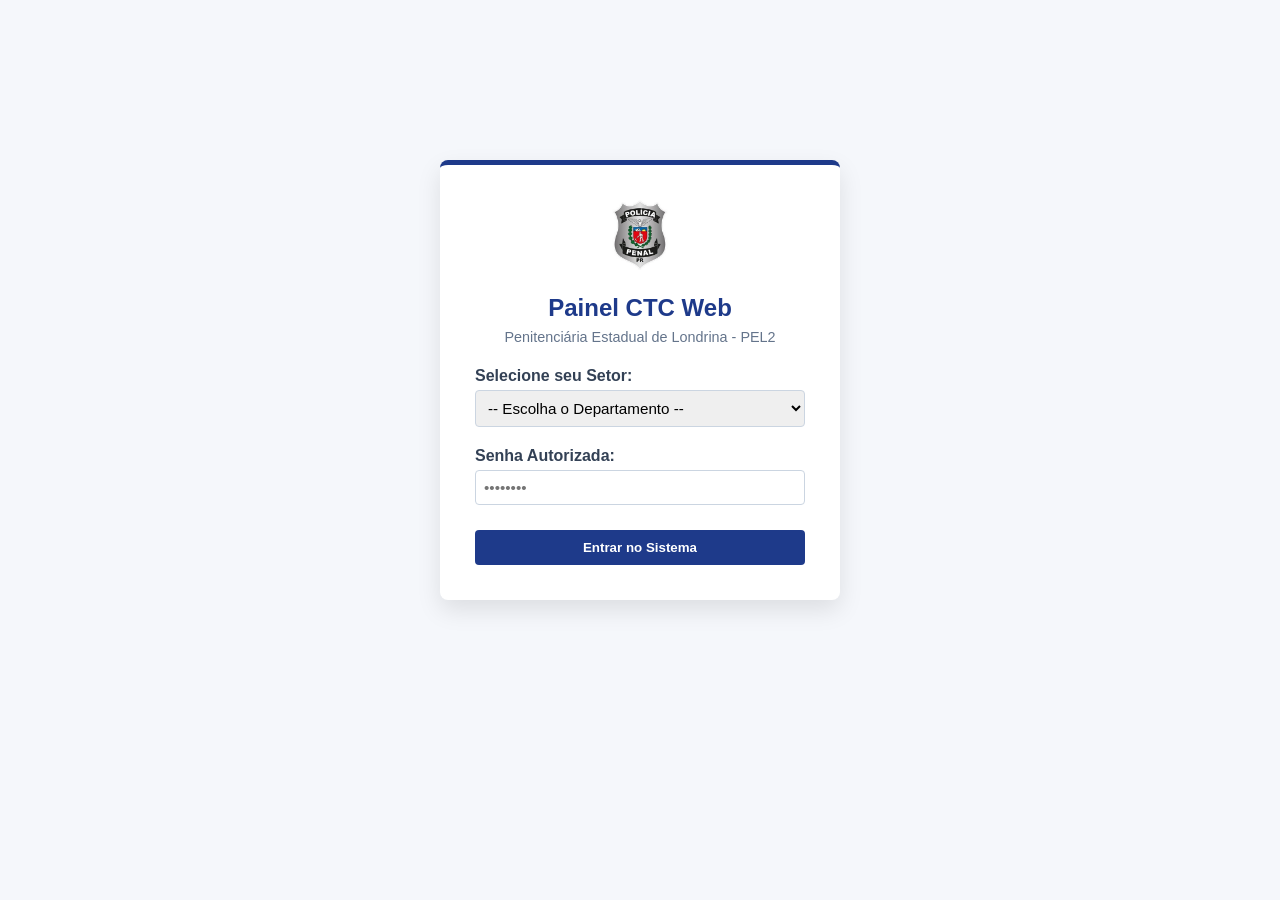
<file: index.html>
<!DOCTYPE html>
<html lang="pt-BR">
<head>
    <meta charset="UTF-8">
    <meta name="viewport" content="width=device-width, initial-scale=1.0">
    <title>Painel CTC Web - PEL2</title>
    <link rel="stylesheet" href="style.css">
</head>
<body>

    <!-- ==========================================================================
         1. TELA DE AUTENTICAÇÃO POR MATRIZ DO DEPPEN
         ========================================================================== -->
    <div id="telaLogin" class="container-login">
        <div class="login-box">
            <div style="text-align: center; margin-bottom: 20px;">
                <img src="emblema.png" alt="DEPPEN PR" style="height: 70px; width: auto;">
            </div>
            <h2 style="text-align: center; margin-bottom: 5px; color: #1e3a8a;">Painel CTC Web</h2>
            <p style="text-align: center;">Penitenciária Estadual de Londrina - PEL2</p>
            
            <label for="setorLogin">Selecione seu Setor:</label>
            <select id="setorLogin">
                <option value="" selected disabled>-- Escolha o Departamento --</option>
                <option value="Dised">DISED (Comportamento)</option>
                <option value="Dioq">DIOQ (Inclusão)</option>
                <option value="Jurídico">Jurídico</option>
                <option value="Social">Serviço Social</option>
                <option value="Pedagogia">Pedagogia</option>
                <option value="Enfermaria">Enfermaria</option>
                <option value="Psicologia">Psicologia</option>
                <option value="Direção">Direção Geral</option>
		<option value="Inteligência">Inteligência</option>
            </select>

            <label for="senhaLogin">Senha Autorizada:</label>
            <input type="password" id="senhaLogin" placeholder="••••••••">

            <button type="button" style="width: 100%; margin-top: 15px;" onclick="efetuarLogin()">Entrar no Sistema</button>
            
            <div id="erroLogin" class="erro-mensagem oculto">
                🛑 Senha incorreta ou setor inválido!
            </div>
        </div>
    </div>
    <!-- ==========================================================================
         2. SISTEMA PRINCIPAL COMPLETO (PÓS-LOGIN)
         ========================================================================== -->
    <div id="sistemaPrincipal" class="container oculto">
        <header class="header-sistema">
            <div class="logo-titulo-container">
                <img src="emblema.png" alt="DEPPEN" class="emblema-topo">
                <div>
                    <h1>Comissão Técnica de Classificação</h1>
                    <small>Painel Operacional Web • PEL2</small>
                </div>
            </div>
            <div class="usuario-logado oculto">
                <span id="nomeSetorAtivo">Setor</span>
                <button type="button" class="btn-sair" style="background: #475569; margin-top:0;" onclick="abrirPainelSenha()">⚙️ Senha</button>
                <button type="button" class="btn-sair" onclick="fazerLogout()">Sair 🚪</button>
            </div>
        </header>

        <!-- SUBMODAL: ALTERAR SENHA DO DEPARTAMENTO -->
        <div id="blocoAlterarSenha" class="bloco oculto" style="background: #fff; border: 2px solid #cbd5e1;">
            <h3>🔑 Aktualizar Senha Operacional</h3>
            <div style="display: flex; gap: 15px; flex-wrap: wrap; margin-top: 10px;">
                <div style="flex: 1; min-width: 200px;">
                    <label>Nova Senha:</label>
                    <input type="password" id="novaSenhaInput" placeholder="Digite a nova senha">
                </div>
                <div style="flex: 1; min-width: 200px;">
                    <label>Confirme a Nova Senha:</label>
                    <input type="password" id="confirmarNovaSenhaInput" placeholder="Repita a nova senha">
                </div>
            </div>
            <button type="button" onclick="salvarNovaSenha()">Salvar Nova Senha</button>
            <button type="button" style="background:#64748b;" onclick="fecharPainelSenha()">Cancelar</button>
        </div>

        <!-- RECURSO DE CADASTRO: Visível para todos os operadores -->
        <section id="blocoInclusao" class="bloco">
            <h2>📝 Indicação de Novo Interno para Avaliação</h2>
            <form id="formPreso">
                <div>
                    <div>
                        <label for="memo">Número do Memorando:</label>
                        <input type="text" id="memo" placeholder="Ex: 025/2026" required>
                    </div>
                    <div>
                        <label for="nomePreso">Nome Completo do Interno:</label>
                        <input type="text" id="nomePreso" placeholder="Nome sem abreviações" required>
                    </div>
                    <div>
                        <label for="prontuario">Prontuário (PID):</label>
                        <input type="number" id="prontuario" placeholder="Apenas números" required>
                    </div>
                    <div>
                        <label for="canteiroTrabalho">Canteiro de Destino:</label>
                        <select id="canteiroTrabalho" required>
                            <option value="" disabled selected>Carregando opções...</option>
                        </select>
                    </div>
                </div>
                <div style="margin-top: 15px; display: flex; gap: 10px;">
                    <button type="submit">Cadastrar Preso</button>
                    <button type="button" style="background: #475569;" onclick="abrirModalCanteiros()">🛠️ Gerenciar Canteiros</button>
                </div>
            </form>
        </section>
        <!-- ==========================================================================
             3. BARRA DE FILTROS AVANÇADOS E TABELA DE CONTAGEM TÁTICA
             ========================================================================== -->
        <section class="bloco">
            <div style="display: flex; justify-content: space-between; align-items: center; flex-wrap: wrap; gap: 15px;">
                <div style="flex: 1; min-width: 280px;">
                    <label for="filtroMemorando" style="margin-top: 0;">Filtro Seletor de Demandas:</label>
                    <select id="filtroMemorando" onchange="filtrarPorMemorando()">
                        <option value="">🔍 Filtrar por número de memorando... (Exibir Todos)</option>
                    </select>
                </div>
                
                <div style="display: flex; gap: 10px; align-items: flex-end; margin-top: 15px;">
                    <button type="button" style="background: #1e293b; margin-top: 0;" onclick="forcarAtualizacaoGeral()">🔄 Atualizar Lista</button>
                    <button type="button" id="btnImprimir" class="btn-print oculto" style="margin-top: 0;" onclick="prepararEImprimirAtaCTC()">🖨️ Emitir Ata CTC</button>
                    <button type="button" id="btnExportar" style="background: #0284c7; margin-top: 0;" class="oculto" onclick="exportarExcel()">📊 Exportar Excel</button>
                </div>
            </div>

            <div class="barra-paginacao" style="margin-top: 15px;">
                <label class="switch-label">
                    <input type="checkbox" id="chkPendentes" onchange="alternarFiltroPendentes(this)">
                    <span>Exibir apenas internos aguardando meu parecer técnico</span>
                </label>
                <div class="botoes-navegacao">
                    <button type="button" id="btnPagAnterior" onclick="mudarPagina(-1)">◀ Anterior</button>
                    <span id="indicadorPagina">Página 1 de 1</span>
                    <button type="button" id="btnPagProxima" onclick="mudarPagina(1)">Próxima ▶</button>
                </div>
            </div>

            <!-- TABELA MASTER DE CONFERÊNCIA DINÂMICA -->
            <div style="overflow-x: auto; width: 100%; border-radius: 4px; border: 1px solid #e2e8f0;">
                <table id="tabelaMaster">
                    <thead>
                        <tr id="cabecalhoTabela">
                            <!-- Injetado dinamicamente via script.js -->
                        </tr>
                    </thead>
                    <tbody id="corpoTabela">
                        <!-- Injetado dinamicamente via script.js -->
                    </tbody>
                </table>
            </div>
        </section>
    </div>
    <!-- ==========================================================================
         4. MODAIS ADMINISTRATIVOS E ELEMENTO TIMBRADO OCULTO DE IMPRESSÃO A4
         ========================================================================== -->
    <!-- MODAL GESTÃO DE CANTEIROS DE TRABALHO -->
    <div id="modalCanteiros" class="modal-overlay oculto">
        <div class="modal-box">
            <div class="modal-header">
                <h3>🛠️ Gerenciar Canteiros de Trabalho da PEL2</h3>
                <button type="button" class="modal-close-btn" onclick="fecharModalCanteiros()">&times;</button>
            </div>
            <label>Adicionar Novo Canteiro Operacional:</label>
            <div style="display: flex; gap: 10px; margin-bottom: 15px;">
                <input type="text" id="novoCanteiroNome" placeholder="Ex: COZINHA GERAL">
                <button type="button" style="margin-top: 0;" onclick="adicionarNovoCanteiroServidor()">➕ Inserir</button>
            </div>
            <div class="modal-table-container">
                <table>
                    <thead>
                        <tr>
                            <th>Nome do Canteiro</th>
                            <th style="width: 100px; text-align: center;">Ação</th>
                        </tr>
                    </thead>
                    <tbody id="corpoTabelaCanteiros">
                        <!-- Injetado dinamicamente via script.js -->
                    </tbody>
                </table>
            </div>
        </div>
    </div>

    <!-- JANELA FLUTUANTE DE LEITURA COMPLETA (CORREÇÃO DE OURO: Removido o display:none inline que bloqueava o modal) -->
    <div id="modalLeituraParecer" class="modal-overlay oculto">
        <div class="modal-box" style="max-width: 500px !important;">
            <div class="modal-header">
                <h3 id="tituloModalParecer">📄 Parecer Técnico Completo</h3>
                <button type="button" class="modal-close-btn" onclick="fecharModalLeituraParecer()">&times;</button>
            </div>
            <div id="conteudoModalParecer" style="font-size: 0.95rem; line-height: 1.5; color: #1e293b; padding: 12px; background: #f8fafc; border: 1px solid #e2e8f0; border-radius: 4px; max-height: 280px; overflow-y: auto; text-align: justify; white-space: pre-wrap;">
                <!-- Injetado dinamicamente via script.js -->
            </div>
            <div style="text-align: right; margin-top: 15px;">
                <button type="button" style="background: #475569; margin-top: 0;" onclick="fecharModalLeituraParecer()">Fechar Janela</button>
            </div>
        </div>
    </div>

    <!-- DOCUMENTO TIMBRADO DA ATA CTC (OCULTO NA WEB - SURGE APENAS NA IMPRESSÃO A4 COM DUPLO BRASÃO LOCAL ESPELHADO) -->
    <div id="areaAtaImpressao">
        <div class="timbre-topo-oficial">
            <img src="emblema.png" alt="Brasão DEPPEN" class="emblema-ata-uf emblema-esquerda">
            <div class="texto-timbre-central">
                GOVERNO DO ESTADO DO PARANÁ<br>
                SECRETARIA DE ESTADO DA SEGURANÇA PÚBLICA<br>
                DEPARTAMENTO DE POLÍCIA PENAL - DEPPEN<br>
                PENITENCIÁRIA ESTADUAL DE LONDRINA II - PEL2<br>
                COMISSÃO TÉCNICA DE CLASSIFICAÇÃO - CTC
            </div>
            <img src="emblema2.png" alt="Brasão Estado" class="emblema-ata-uf emblema-direita">
        </div>
        <div class="titulo-ata-oficial" style="margin-top: 20px;">
            ATA DA REUNIÃO DA CTC – MEMORANDO N° <span id="numAtaDinamica">______</span>
        </div>
        <div class="corpo-texto-ata">
            <p id="textoDataGerada" style="text-align: center; font-style: italic; color: #475569; margin-top: 30px;">
                Aguardando processamento dos dados da tabela para renderização oficial...
            </p>
        </div>
        <div class="bloco-assinaturas-ata" style="margin-top: 40px;">
            <div class="item-visto-ata"><div class="linha-visto"></div>DIREÇÃO GERAL</div>
            <div class="item-visto-ata"><div class="linha-visto"></div>CHEFIA DE SEGURANÇA / DIOQ</div>
            <div class="item-visto-ata"><div class="linha-visto"></div>SETOR JURÍDICO</div>
            <div class="item-visto-ata"><div class="linha-visto"></div>SERVIÇO SOCIAL</div>
            <div class="item-visto-ata"><div class="linha-visto"></div>SETOR DE PSICOLOGIA</div>
            <div class="item-visto-ata"><div class="linha-visto"></div>SETOR DE SAÚDE / ENFERMARIA</div>
            <div class="item-visto-ata"><div class="linha-visto"></div>SETOR DE PEDAGOGIA</div>
            <div class="item-visto-ata"><div class="linha-visto"></div>DISED (OPINATIVO)</div>
        </div>
    </div>

    <!-- CARREGAMENTO DOS MOTORES DE INTELIGÊNCIA EM SCRIPT JAVASCRIPT -->
    <script src="script.js"></script>
</body>
</html>
</file>
<file: style.css>
/* ==========================================================================
   1. RESET SETTINGS, DASHBOARD WINDOW CONFIGURATIONS, AND LOGIN PANEL
   ========================================================================== */
* { 
    box-sizing: border-box; 
    font-family: 'Segoe UI', Tahoma, Geneva, Verdana, sans-serif; 
    margin: 0; 
    padding: 0; 
}

body { 
    background: #f5f7fb; 
    padding: 20px; 
}

.container { 
    max-width: 1200px; 
    width: 100%;
    margin: 0 auto; 
    background: white; 
    padding: 25px; 
    border-radius: 8px; 
    box-shadow: 0 4px 10px rgba(0,0,0,0.08); 
}

h1, h2 { 
    color: #1e293b; 
    margin-bottom: 20px; 
}

.bloco { 
    background: #f8fafc; 
    padding: 15px; 
    border-radius: 6px; 
    margin-bottom: 20px; 
    border: 1px solid #e2e8f0; 
}

label { 
    display: block; 
    font-weight: bold; 
    margin: 10px 0 5px; 
    color: #334155;
}

input, select, textarea { 
    width: 100%; 
    padding: 8px; 
    border: 1px solid #cbd5e1; 
    border-radius: 4px; 
    margin-bottom: 10px; 
    font-size: 0.95rem;
}

#formPreso div {
    display: flex;
    gap: 15px;
    flex-wrap: wrap;
    align-items: flex-end;
}

#formPreso div > div {
    flex: 1;
    min-width: 180px;
}

.oculto { 
    display: none !important; 
}

button { 
    background: #1e3a8a; 
    color: white; 
    border: none; 
    padding: 10px 15px; 
    border-radius: 4px; 
    cursor: pointer; 
    font-weight: bold; 
    margin-top: 10px; 
    transition: background 0.2s ease;
}

button:hover { background: #172554; }
.btn-print { background: #059669; }
.btn-print:hover { background: #047857; }
.btn-sair { background: #dc2626; margin-top: 0; padding: 6px 12px; font-size: 0.9rem; }
.btn-sair:hover { background: #b91c1c; }

.container-login { display: flex; justify-content: center; align-items: center; min-height: 80vh; }
.login-box { background: white; padding: 35px; border-radius: 8px; box-shadow: 0 10px 25px rgba(0,0,0,0.1); max-width: 400px; width: 100%; text-align: left; border-top: 5px solid #1e3a8a; }
.login-box p { font-size: 0.9rem; color: #64748b; margin-bottom: 20px; line-height: 1.4; }
.erro-mensagem { background: #fee2e2; color: #991b1b; padding: 10px; border-radius: 4px; font-size: 0.85rem; font-weight: bold; margin-top: 15px; text-align: center; }

.header-sistema { display: flex; justify-content: space-between; align-items: center; border-bottom: 2px solid #f1f5f9; padding-bottom: 15px; margin-bottom: 25px; }
.logo-titulo-container { display: flex; align-items: center; gap: 15px; }
.emblema-topo { height: 65px; width: auto; object-fit: contain; }
.logo-titulo-container h1 { margin-bottom: 0; font-size: 1.7rem; color: #0f172a; }
.usuario-logado { display: flex; align-items: center; gap: 15px; }
.usuario-logado span { font-size: 0.95rem; background: #e2e8f0; padding: 6px 12px; border-radius: 4px; color: #334155; }
/* ==========================================================================
   2. DATA GRID STYLING, MODAL OVERLAYS, AND THE COLOR ENGINE FOR RESTRICTIONS
   ========================================================================== */
table { width: 100%; border-collapse: collapse; margin-top: 15px; }
th, td { border: 1px solid #e2e8f0; padding: 10px; text-align: left; }
th { background: #cbd5e1; color: #1e293b; font-weight: bold; }
#tabelaMaster td { white-space: normal; word-break: keep-all; word-wrap: break-word; vertical-align: top; position: relative !important; }

.voto-status { display: inline-block; padding: 2px 6px; border-radius: 4px; font-weight: bold; margin-bottom: 4px; white-space: nowrap; }
.voto-sim { background: #d1fae5; color: #065f46; }
.voto-nao { background: #fee2e2; color: #991b1b; }
.voto-pendente { background: #f1f5f9; color: #475569; }
.comentario-container { width: 100% !important; max-width: 180px !important; font-size: 0.85rem; line-height: 1.3; word-wrap: break-word; padding: 4px; background: #f8fafc; border-radius: 4px; display: block; }

.modal-overlay { position: fixed; top: 0; left: 0; width: 100%; height: 100%; background: rgba(15, 23, 42, 0.6); backdrop-filter: blur(4px); display: flex; justify-content: center; align-items: center; z-index: 9999; }
.modal-box { background: white; width: 100%; max-width: 600px; border-radius: 8px; padding: 25px; box-shadow: 0 20px 25px -5px rgba(0, 0, 0, 0.15); }
.modal-header { display: flex; justify-content: space-between; align-items: center; border-bottom: 2px solid #f1f5f9; padding-bottom: 12px; margin-bottom: 15px; }
.modal-close-btn { background: transparent !important; color: #94a3b8 !important; font-size: 1.8rem; padding: 0 !important; margin-top: 0 !important; }
.modal-table-container { max-height: 350px; overflow-y: auto; border: 1px solid #e2e8f0; border-radius: 4px; margin-top: 15px; }

#tabelaMaster th, #tabelaMaster td { padding: 14px 12px; }
.barra-paginacao { display: flex; justify-content: space-between; align-items: center; background: #f8fafc; padding: 12px 20px; border-radius: 6px; margin: 15px 0; border: 1px solid #e2e8f0; }
.switch-label { display: flex !important; align-items: center !important; gap: 10px !important; cursor: pointer; font-weight: 600; color: #334155; margin: 0 !important; }
.switch-label input[type="checkbox"] { width: 18px !important; height: 18px !important; margin: 0 !important; cursor: pointer; }

.botoes-navegacao { display: flex; align-items: center; gap: 15px; }
.botoes-navegacao button { margin-top: 0; padding: 8px 14px; background: #475569; }
#indicadorPagina { font-weight: bold; color: #1e293b; }

.alerta-trava-tempo { background: #fef2f2 !important; border: 1px solid #fee2e2 !important; color: #991b1b !important; padding: 6px 8px; border-radius: 6px; font-size: 0.75rem; line-height: 1.3; text-align: center; font-weight: 600; display: block; max-width: 180px; margin: 4px auto; }
.tag-setor-autor { background: #f1f5f9; color: #475569; padding: 3px 8px; border-radius: 4px; font-size: 0.75rem; font-weight: 600; border: 1px solid #e2e8f0; }

/* ENGINE DE CORES DAS NOVAS TARJAS E TRAVA DE CLIQUES EM LOTE */
.linha-saude { background-color: #fef9c3 !important; }        /* Amarelo Suave (Enfermaria) */
.linha-juridica { background-color: #ffedd5 !important; }     /* Laranja Suave (Jurídico) */
.linha-inteligencia { background-color: #fee2e2 !important; }   /* Vermelho Suave (Direção - Intel) */
.linha-colegiado { background-color: #ffedd5 !important; }      /* Laranja Alerta de Reunião para o Comitê */

/* Ocultação implacável e definitiva de formulários residuais dentro das linhas bloqueadas comuns */
.linha-saude select, .linha-saude textarea, .linha-saude button,
.linha-juridica select, .linha-juridica textarea, .linha-juridica button,
.linha-inteligencia select, .linha-inteligencia textarea, .linha-inteligencia button,
.linha-colegiado .select-voto-setor, .linha-colegiado textarea, .linha-colegiado button {
    display: none !important;
}

/* Exceção da Direção Geral: Mantém os seus botões de desfecho visíveis para ela poder homologar */
.select-voto-diretor, .select-voto-diretor + textarea, .select-voto-diretor ~ button, .btn-print {
    display: inline-block !important;
}

.voto-inteligencia { background-color: #1e293b !important; color: #f8fafc !important; border-radius: 4px; padding: 4px 8px; font-weight: bold; font-size: 0.8rem; text-align: center; }

#areaAtaImpressao { display: none !important; }

@media screen and (max-width: 768px) {
    body { padding: 5px !important; overflow-x: hidden !important; }
    .container { width: 100% !important; padding: 10px !important; }
    #formPreso div { flex-direction: column !important; align-items: stretch !important; gap: 10px !important; }
    #formPreso div > div { width: 100% !important; }
}
/* ==========================================================================
   3. OFFICIAL A4 PORTRAIT PRINTOUT STYLES AND SIGNATURES ALIGNMENT
   ========================================================================== */
@media print {
    @page {
        size: portrait !important;
        margin: 20mm 20mm 20mm 20mm !important;
    }

    .container, .no-print, header.header-sistema, .barra-paginacao, #blocoInclusao, #modalCanteiros, #tabelaMaster {
        display: none !important;
    }
    
    body { 
        background: white !important; 
        padding: 0 !important; 
    }
    
    #areaAtaImpressao {
        display: block !important;
        position: absolute !important;
        left: 0 !important;
        top: -5mm !important;
        width: 100% !important;
        background: white !important;
        font-family: 'Times New Roman', Times, serif !important;
        font-size: 12pt !important;
        line-height: 1.5 !important;
        color: black !important;
    }

    #areaAtaImpressao * {
        visibility: visible !important;
        display: inline-block;
    }

    .timbre-topo-oficial { 
        display: block !important;
        text-align: center !important; 
        font-weight: bold !important; 
        font-size: 11pt !important; 
        text-transform: uppercase !important; 
        margin-bottom: 25px !important; 
        margin-top: 20px !important;
        position: relative !important;
        padding: 0 105px !important; 
    }

    .emblema-ata-uf { 
        height: 95px !important; 
        width: auto !important; 
        position: absolute !important;
        top: 50% !important;
        transform: translateY(-50%) !important;
        display: block !important;
    }

    .emblema-ata-uf:nth-of-type(1) { left: 0 !important; }  
    .emblema-ata-uf:nth-of-type(2) { right: 0 !important; } 

    .titulo-ata-oficial { 
        display: block !important;
        text-align: center !important; 
        font-weight: bold !important; 
        font-size: 12pt !important; 
        margin-bottom: 20px !important; 
        text-decoration: underline !important; 
    }
    
    .corpo-texto-ata { 
        display: block !important;
        text-align: justify !important; 
        font-size: 12pt !important; 
        line-height: 1.5 !important;
        word-break: normal !important;
        overflow-wrap: break-word !important;
    }
    
    .recuo-paragrafo-ata { 
        text-indent: 0 !important; 
        margin: 0 0 15px 0 !important; 
        display: block !important; 
        text-align: justify !important;
    }
    
    #blocoVotosPresosImpressao {
        display: block !important;
        text-indent: 0 !important; 
        text-align: justify !important;
        margin: 0 0 15px 0 !important;
    }
    
    .fechamento-ata-paragrafo {
        text-indent: 0 !important; 
        margin-top: 15px !important;
        display: block !important; 
        text-align: justify !important; 
    }

    .bloco-assinaturas-ata { 
        display: grid !important; 
        grid-template-columns: 1fr 1fr !important; 
        gap: 40px 40px !important; 
        margin-top: 15mm !important; 
        page-break-inside: avoid !important; 
        break-inside: avoid !important;
    }
    
    .item-visto-ata { 
        text-align: center !important; 
        font-size: 10pt !important; 
        line-height: 1.3 !important; 
        display: block !important;
        page-break-inside: avoid !important;
        break-inside: avoid !important;
    }
    
    .linha-visto { 
        display: block !important;
        width: 85% !important; 
        border-top: 1px solid #000 !important; 
        margin: 0 auto 5px auto !important; 
    }
}
/* END OF STYLE.CSS STABLE CORE v7.6 */

/* TRAVA DE SEGURANÇA MESTRE - IMPEDE EXIBIÇÃO DE BOTÕES ADMINISTRATIVOS */
.oculto {
    display: none !important;
}

/* ALINHAMENTO SIMÉTRICO DOS DOIS BRASÕES NA ATA DE IMPRESSÃO */
.timbre-topo-oficial {
    display: flex !important;
    justify-content: space-between !important;
    align-items: center !important;
    width: 100% !important;
    margin-bottom: 20px !important;
}

.texto-timbre-central {
    text-align: center !important;
    flex: 1 !important;
    font-size: 0.9rem !important;
    font-weight: bold !important;
    line-height: 1.4 !important;
}

.emblema-ata-uf {
    height: 75px !important;
    width: auto !important;
}

.emblema-esquerda {
    margin-right: 15px !important;
}

.emblema-direita {
    margin-left: 15px !important;
}
</file>
